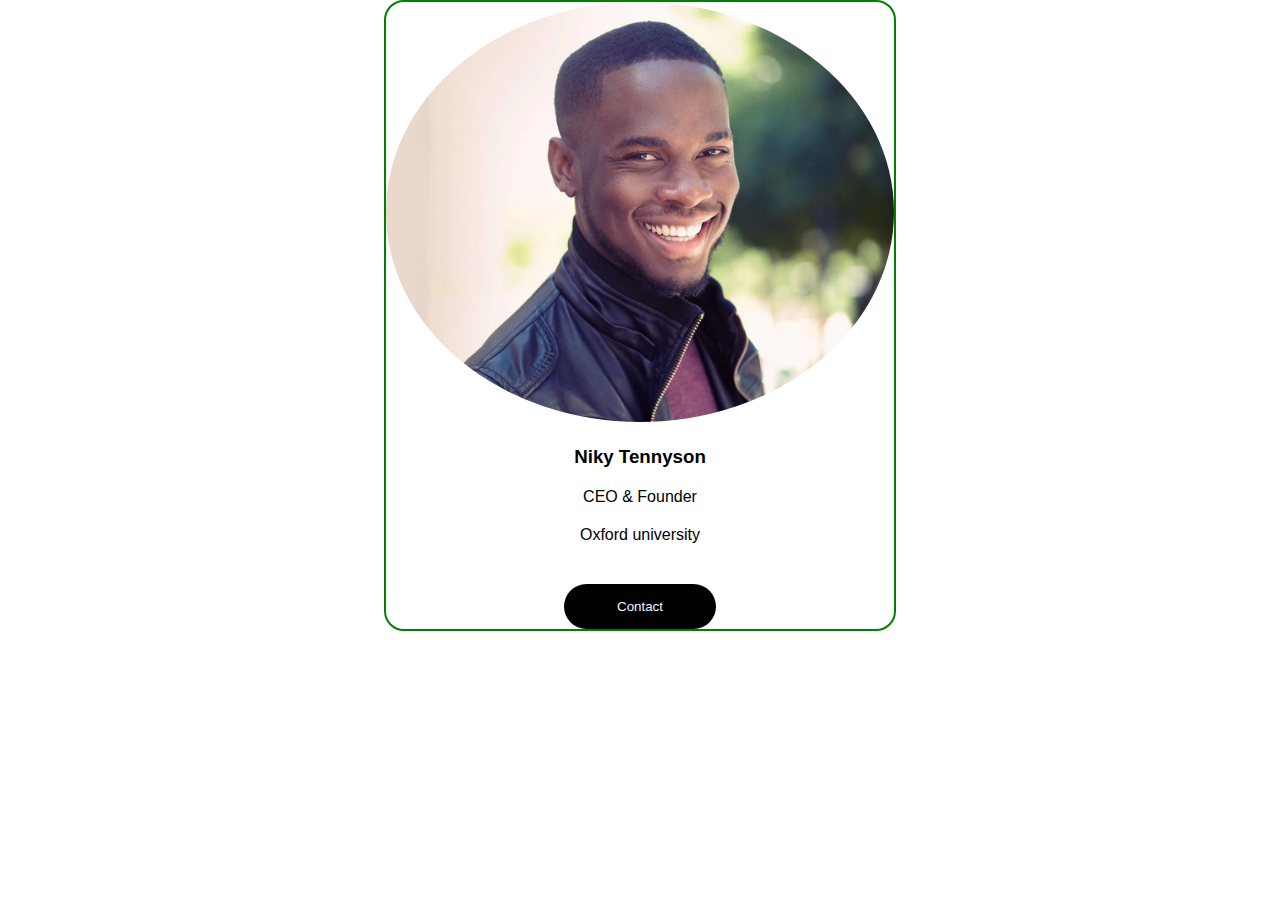
<file: card/index.html>
<!DOCTYPE html>
<html lang="en">
<head>
    <meta charset="UTF-8">
    <meta http-equiv="X-UA-Compatible" content="IE=edge">
    <meta name="viewport" content="width=device-width, initial-scale=1.0">
    <title>Document</title>
    <link rel="stylesheet" href="./style.css">
    <link rel="stylesheet" href="https://cdnjs.cloudflare.com/ajax/libs/font-awesome/6.5.1/css/all.min.css" integrity="sha512-DTOQO9RWCH3ppGqcWaEA1BIZOC6xxalwEsw9c2QQeAIftl+Vegovlnee1c9QX4TctnWMn13TZye+giMm8e2LwA==" crossorigin="anonymous" referrerpolicy="no-referrer" />
</head>
<body>
    <main>
        <div class="card">
            <div class="cardImage">
                <img src="./image.jpg" alt="">
            </div>
            <div class="cardText">
                <h3>Niky Tennyson</h3>
                <span> CEO & Founder</span>
                <p> Oxford university</p>
                <div class="icons">
                    <i class="fa-brands fa-instagram"></i>
                    <i class="fa-brands fa-instagram"></i>
                    <i class="fa-brands fa-instagram"></i>
                    <i class="fa-brands fa-instagram"></i>
                </div>
                <button>Contact</button>
            </div>
        </div>
    </main>
</body>
</html>
</file>
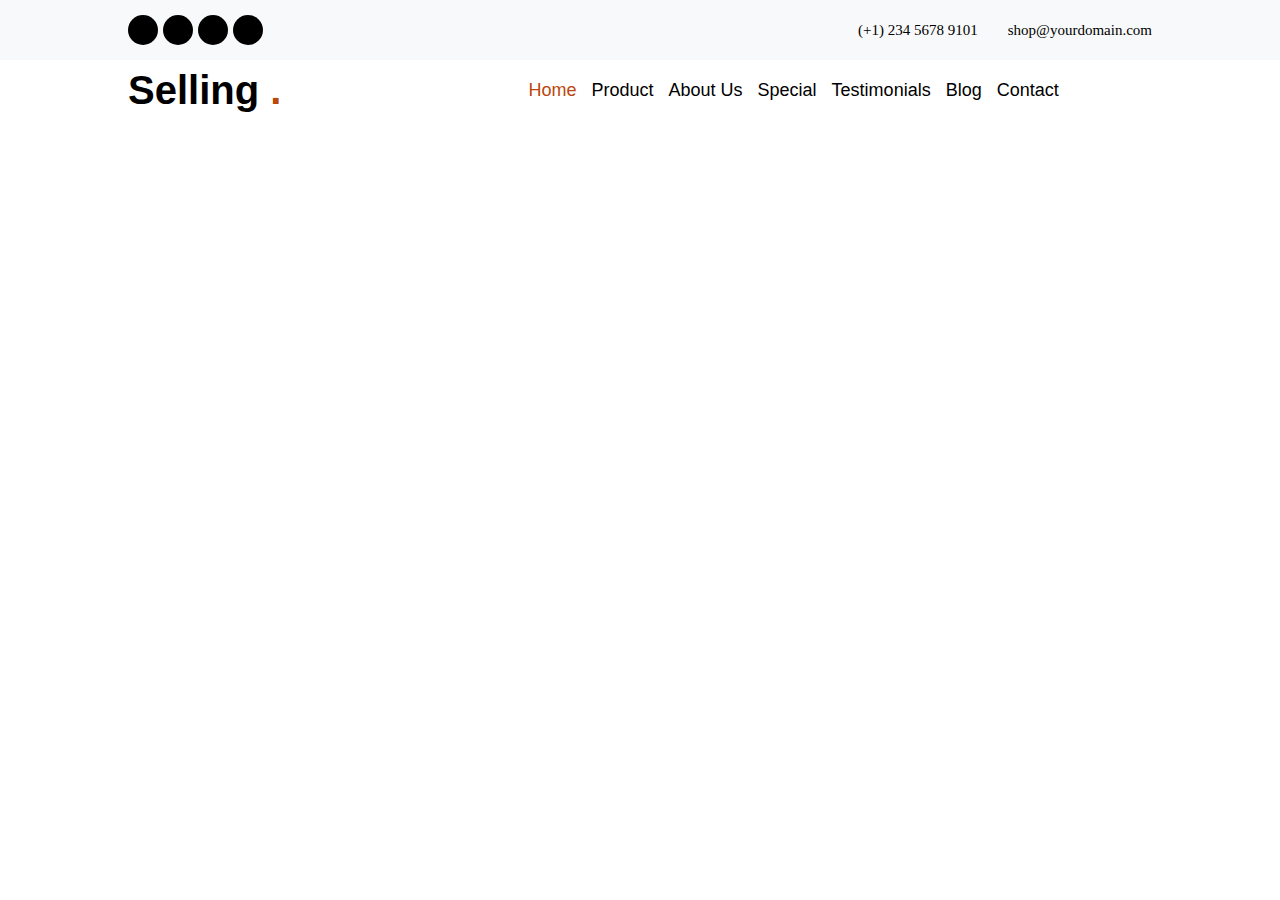
<file: selling-main/index.html>
<!DOCTYPE html>
<html lang="en">
  <head>
    <meta charset="UTF-8" />
    <meta name="viewport" content="width=device-width, initial-scale=1.0" />
    <title>Document</title>
    <link rel="stylesheet" href="index.css" />
    <link
      rel="stylesheet"
      href="https://cdnjs.cloudflare.com/ajax/libs/font-awesome/6.5.1/css/all.min.css"
      integrity="sha512-DTOQO9RWCH3ppGqcWaEA1BIZOC6xxalwEsw9c2QQeAIftl+Vegovlnee1c9QX4TctnWMn13TZye+giMm8e2LwA=="
      crossorigin="anonymous"
      referrerpolicy="no-referrer"
    />
  </head>
  <body>
    <header>
      <div class="headerTop">
        <div class="icons">
          <i class="fa-brands fa-facebook-f"></i>
          <i class="fa-brands fa-twitter"></i>
          <i class="fa-brands fa-instagram"></i>
          <i class="fa-brands fa-linkedin-in"></i>
        </div>
        <div class="phone">
          <i class="fa-solid fa-phone"></i>
          <p>(+1) 234 5678 9101</p>
          <i class="fa-solid fa-envelope"></i>
          <p>shop@yourdomain.com</p>
        </div>
      </div>
    </header>
    <nav>
      <div class="secondPart">
        <div class="selling">
          <h1>Selling <span>.</span></h1>
        </div>
        <div class="home">
          <ul>
            <li style="color: rgb(186, 71, 12)">Home</li>
            <li>Product</li>
            <li>About Us</li>
            <li>Special</li>
            <li>Testimonials</li>
            <li>Blog</li>
            <li>Contact</li>
          </ul>
        </div>
      </div>
    <div class="hamburgerIcon"><i class="fa-solid fa-bars"></i></div>

    </nav>
    <!-- <main>
        <section id="shopWith">
<div class="shopText">
    <div class="withText">
    <h1>Shop With Us</h1>
    <p>Lorem ipsum dolor sit amet consectetur adipisicing elit. Laboriosam assumenda ea quo cupiditate facere deleniti fuga officia.</p>
    <div class="buton">
        <button class="butOne">SHOP NOW</button>
        <button class="butTwo">CLUB MEMBERSHIP</button>
    </div>
</div>

</div>
        </section>
    </main> -->
  </body>
</html>
</file>
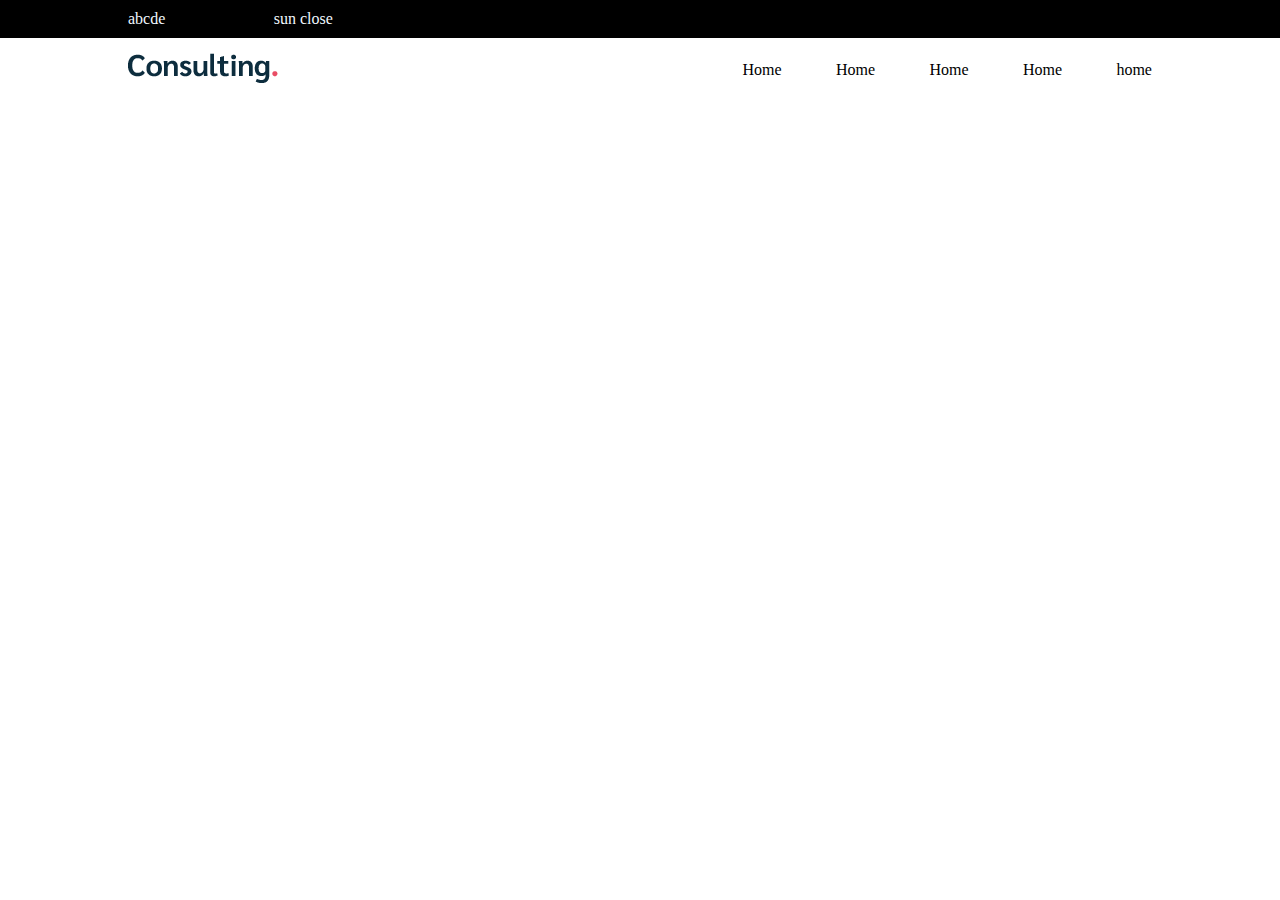
<file: consuling/consuling.html>
<!DOCTYPE html>
<html lang="en">
  <head>
    <meta charset="UTF-8" />
    <meta http-equiv="X-UA-Compatible" content="IE=edge" />
    <meta name="viewport" content="width=device-width, initial-scale=1.0" />
    <title>Document</title>
    <link
      rel="stylesheet"
      href="https://cdnjs.cloudflare.com/ajax/libs/font-awesome/6.5.1/css/all.min.css"
      integrity="sha512-DTOQO9RWCH3ppGqcWaEA1BIZOC6xxalwEsw9c2QQeAIftl+Vegovlnee1c9QX4TctnWMn13TZye+giMm8e2LwA=="
      crossorigin="anonymous"
      referrerpolicy="no-referrer"
    />
    <link rel="stylesheet" href="./assets/css/consuling.css" />
  </head>
  <body>
    <header>
      <div class="headerTop">
        <div class="container">
          <div class="text">
            <p><i class="fa-regular fa-clock"></i> abcde</p>
            <p>sun close</p>
          </div>
          <div class="icons">
            <i class="fa-solid fa-business-time"></i>
            <i class="fa-solid fa-business-time"></i
            ><i class="fa-solid fa-business-time"></i
            ><i class="fa-solid fa-business-time"></i>
          </div>
        </div>
      </div>
      <div class="headerBottom">
        <div class="container">
          <div>
            <img src="./assets/image/loder.jpg" alt="logo" />
          </div>
          <nav>
            <ul class="navList">
              <li><a href="#">Home</a></li>
              <li><a href="#">Home</a></li>
              <li><a href="#">Home</a></li>
              <li><a href="#">Home</a></li>
              <li><a href="#">home</a></li>
            </ul>
          </nav>
        </div>
      </div>
    </header>
  </body>
</html>
</file>
<file: card/style.css>
*{
    margin: 0;
    padding: 0;
    box-sizing: border-box;
}
main{
    display: flex;
    justify-content: center;
    font-family: 'Gill Sans', 'Gill Sans MT', Calibri, 'Trebuchet MS', sans-serif;
    text-align: center;
    
}

.card{
    gap: 20px;
    display: flex;
    flex-direction: column;
    width: 40%;
    border: 2px solid green;
    border-radius: 20px;
    
}
.cardImage img{
    width: 100%;
    border-radius: 50%;

}
.cardText{
    display: flex;
    flex-direction: column;
    gap: 20px;
    align-items: center;
}
button{
    border: none;
    border-radius: 25px;
    background-color: black;
    color:aliceblue;
    padding: 15px;
    width: 30%;
}
</file>
<file: selling-main/index.css>
* {
  margin: 0px;
  padding: 0%;
  box-sizing: border-box;
}
header {
  width: 100%;
  background-color: #f8f9fa;
  display: flex;
  justify-content: center;
  align-items: center;
  min-height: 60px;
}
.headerTop {
  width: 80%;

  display: flex;
  justify-content: space-between;
  align-items: center;
}
.icons {
  display: flex;
  /* width: 20%; */
  /* background-color: red; */
  align-items: center;
  justify-content: start;
  gap: 5px;
}
.icons i {
  font-size: 18px;
  /* background-color: blue; */
  border-radius: 50%;
  background-color: #000000;
  color: white;
  width: 30px;
  min-height: 30px;
  text-align: center;
  padding-top: 5px;
}
.icons i:hover {
  color: rgb(186, 71, 12);
  cursor: pointer;
}
.phone {
  display: flex;
  /* width: 30%; */
  gap: 15px;
}
.phone p {
  font-size: 15px;
  font-weight: 50px;
  cursor: pointer;
}
.phone i {
  font-size: 16px;
  color: rgb(186, 71, 12);
  cursor: pointer;
}

nav {
  width: 100%;
  display: flex;
  justify-content: center;
  align-items: center;
  min-height: 60px;
  /* background-color: blue; */
}
.secondPart {
  width: 80%;
  display: flex;
  justify-content: space-between;
  align-items: center;
}
.selling {
  align-items: center;
  display: flex;
  justify-content: center;
}
.selling h1 {
  font-size: 40px;
  color: rgb(0, 0, 0);
  font-weight: 900;
  font-family: Muli, -apple-system, BlinkMacSystemFont, "Segoe UI", Roboto,
    "Helvetica Neue", Arial, sans-serif, "Apple Color Emoji", "Segoe UI Emoji",
    "Segoe UI Symbol", "Noto Color Emoji";
}
.selling h1 span {
  color: rgb(186, 71, 12);
}
.home {
  display: flex;
  justify-content: center;
  align-items: center;
  width: 70%;
  /* background-color: bisque; */
}
.home ul {
  display: flex;
  align-items: center;
  justify-content: center;
  gap: 15px;
  list-style: none;
}
.home ul li {
  font-size: 18px;
  line-height: 28px;
  font-weight: 500;
  font-family: Muli, -apple-system, BlinkMacSystemFont, "Segoe UI", Roboto,
    "Helvetica Neue", Arial, sans-serif, "Apple Color Emoji", "Segoe UI Emoji",
    "Segoe UI Symbol", "Noto Color Emoji";
}
ul li:hover {
  color: rgb(186, 71, 12);
  cursor: pointer;
}
.hamburgerIcon{
    display: none;
}
#shopWith {
  width: 100%;
  height: 800px;
  background-image: url(https://preview.colorlib.com/theme/selling/images/hero_2.jpg);
  background-size: cover;
  background-position: center;
  background-repeat: no-repeat;

  display: flex;
  justify-content: center;
  align-items: center;
}
.shopText {
  width: 80%;
  display: flex;
  align-items: center;
}
.withText {
  display: flex;
  flex-direction: column;
  width: 100%;
  align-items: start;
  gap: 20px;
  justify-content: start;
}
.withText h1 {
  font-size: 80px;
  font-weight: 800;
  line-height: 96px;
  color: white;
}
.withText p {
  font-size: 20px;
  line-height: 30px;
  font-weight: 400;
  width: 45%;
  color: rgb(255, 255, 255);
}
.buton {
  display: flex;
  justify-content: start;
  align-items: start;
  width: 100%;
  gap: 4px;
}
.buton button {
  display: flex;
  align-items: center;
  justify-content: center;
  height: 60px;
}
.butOne {
  background-color: transparent;
  border: 2px solid white;
  color: white;
  width: 13%;
}
.butTwo {
  background-color: white;
  width: 13%;
}
@media screen and (min-width: 300px) and (max-width: 991px) {
    .phone p {
      display: none;
    }
    .home ul{
        display: none;
    }
    .hamburgerIcon{
        display: block;
    }
  }
</file>
<file: consuling/assets/css/consuling.css>
*{
    padding: 0;
    margin: 0;
    box-sizing: border-box;
}
.container{
width: 80%;
margin: auto;
display: flex;
justify-content: space-between;
align-items: center;
}
.container .text{
    display: flex;
    justify-content: space-between;
   
    width: 20%;
}.headerTop{
    background-color: black;
    color: aliceblue;
    padding: 10px 0;
}
.navList{
    list-style: none;
    display: flex;
  
    justify-content: space-between;
    
}
.navList a{
    text-decoration: none;
    color: black;

}
nav {
    width: 40%;
    
}
.headerBottom{
    padding: 15px 0;
}
.icons{
    width: 10%;
    background-color: blueviolet;
    display: flex;
    justify-content: space-between;
}
</file>
